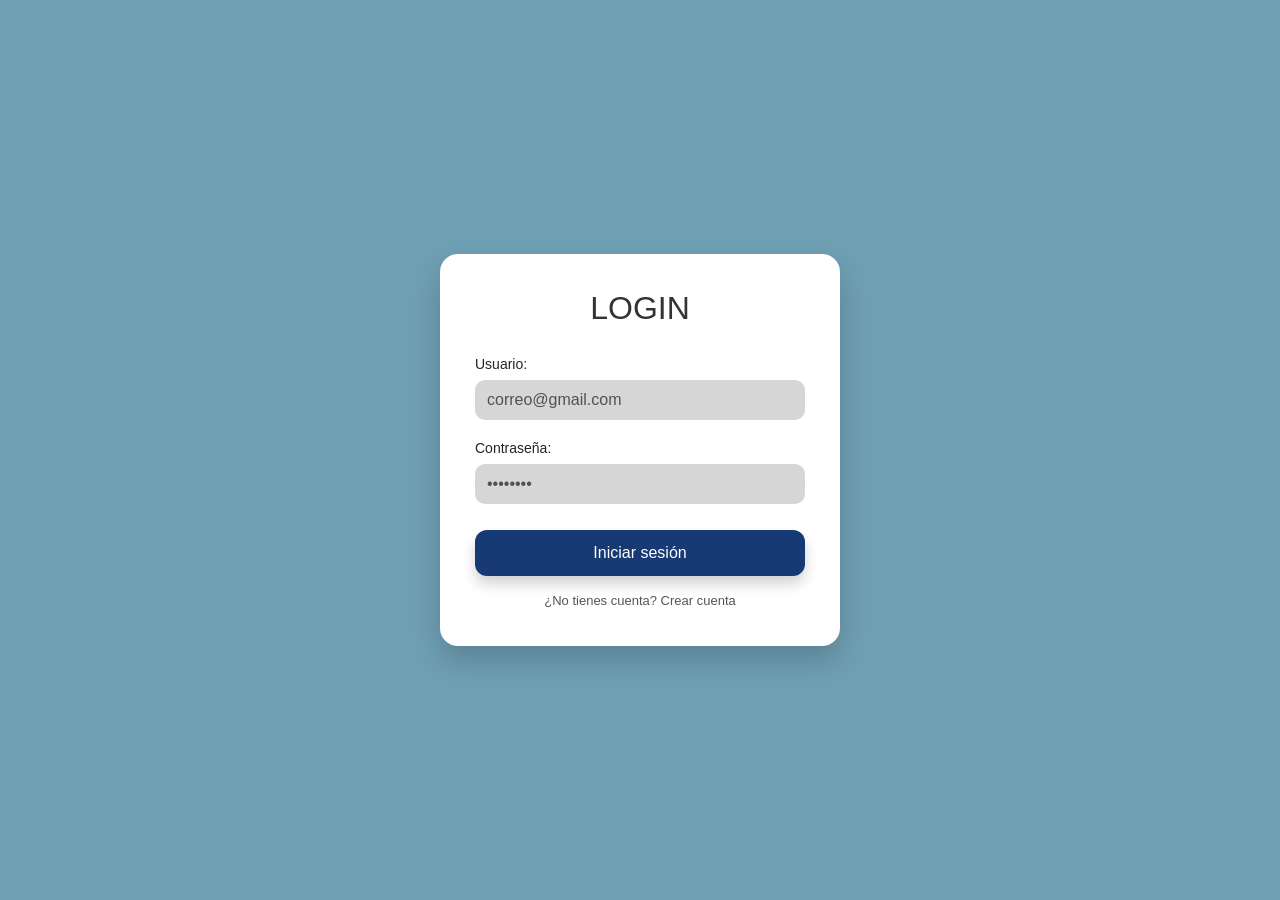
<file: index.html>
<!DOCTYPE html>
<html lang="es">
<head>
    <meta charset="UTF-8">
    <meta name="viewport" content="width=device-width, initial-scale=1.0">
    <title>TareaTime</title>

    <link href="https://cdn.jsdelivr.net/npm/bootstrap@5.3.3/dist/css/bootstrap.min.css" rel="stylesheet">

    <link rel="stylesheet" href="TareaTime/css/styles.css">
</head>
<body>

<div class="tarjeta-login">
    <h2 class="titulo-login">LOGIN</h2>

    <form>
        <div class="mb-3">
            <label class="etiqueta">Usuario:</label>
            <input type="email" class="form-control entrada-texto" placeholder="correo@gmail.com">
        </div>

        <div class="mb-3">
            <label class="etiqueta">Contraseña:</label>
            <input type="password" class="form-control entrada-texto" placeholder="••••••••">
        </div>

        <div class="text-center">
            <button type="button" class="btn boton-login w-100" onclick="window.location.href='TareaTime/pages/post_correct.html'">
                Iniciar sesión
            </button>
        </div>

        <a href="TareaTime/pages/register.html" class="crear-cuenta">
            ¿No tienes cuenta? Crear cuenta
        </a>
    </form>
</div>

</body>
</html>
</file>
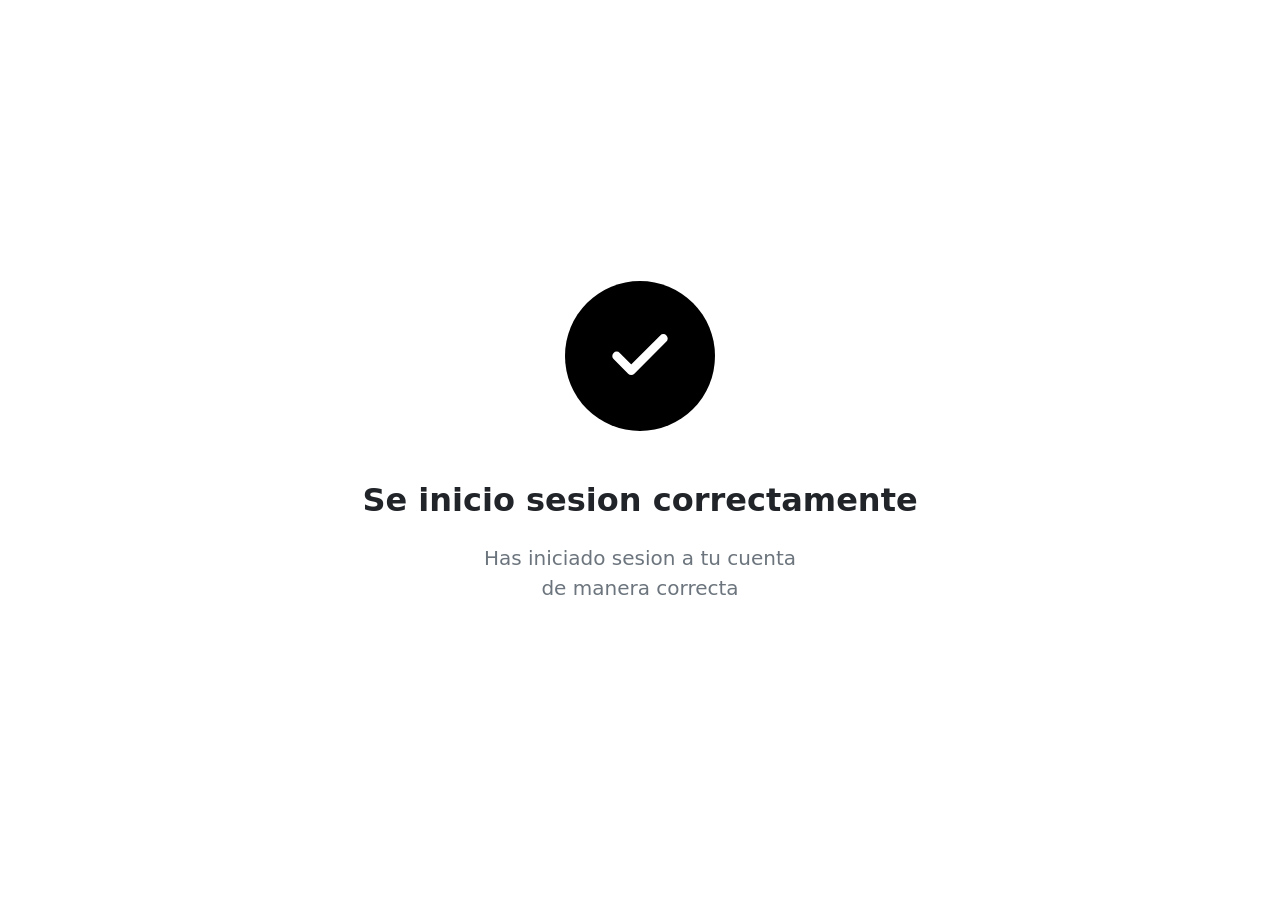
<file: TareaTime/pages/post_correct.html>
<!DOCTYPE html>
<html lang="es">
<head>
    <meta charset="UTF-8">
    <meta name="viewport" content="width=device-width, initial-scale=1.0">
    <title>TareaTime</title>
    <link href="https://cdn.jsdelivr.net/npm/bootstrap@5.3.0/dist/css/bootstrap.min.css" rel="stylesheet">
    <style>
        body {
            background-color: #ffffff; /* Fondo blanco puro */
        }

        /* El círculo negro del centro */
        .success-circle {
            width: 150px;
            height: 150px;
            background-color: #000000;
            border-radius: 50%;
            display: flex;
            align-items: center;
            justify-content: center;
            margin-bottom: 50px;
        }

        /* El checkmark blanco (usando un SVG simple) */
        .checkmark {
            width: 70px;
            height: 70px;
            stroke: white;
            stroke-width: 3;
            fill: none;
        }
        .btn-next {
            background-color: rgba(58, 108, 186, 0.69);
            border: none;
            border-radius: 12px;
            padding: 10px 15px;
            font-size: 14px;
            font-weight: 500;
            box-shadow: 0 4px 6px rgba(59, 153, 246, 0.3);
            position: fixed;
            bottom: 20px;       /* Distancia desde el borde inferior */
            left: 50%;          /* Lo movemos al centro */
            transform: translateX(-50%); /* Ajuste para centrado perfecto */
        }
    </style>
</head>
<body class="d-flex align-items-center min-vh-100">

<div class="container text-center">
    <div class="d-flex justify-content-center">
        <div class="success-circle">
            <svg class="checkmark" viewBox="0 0 24 24">
                <path d="M20 6L9 17l-5-5" stroke-linecap="round" stroke-linejoin="round"/>
            </svg>
        </div>
    </div>

    <h2 class="fw-bold mb-4">Se inicio sesion correctamente</h2>

    <p class="text-secondary fs-5">
        Has iniciado sesion a tu cuenta <br> de manera correcta
    </p>
    <!--    <div class="mt-auto pt-5">-->
    <!--        <button type="submit" class="btn btn-primary btn-next w-100">Continuar</button>-->
    <!--    </div>-->
</div>

</body>
</html>
</file>
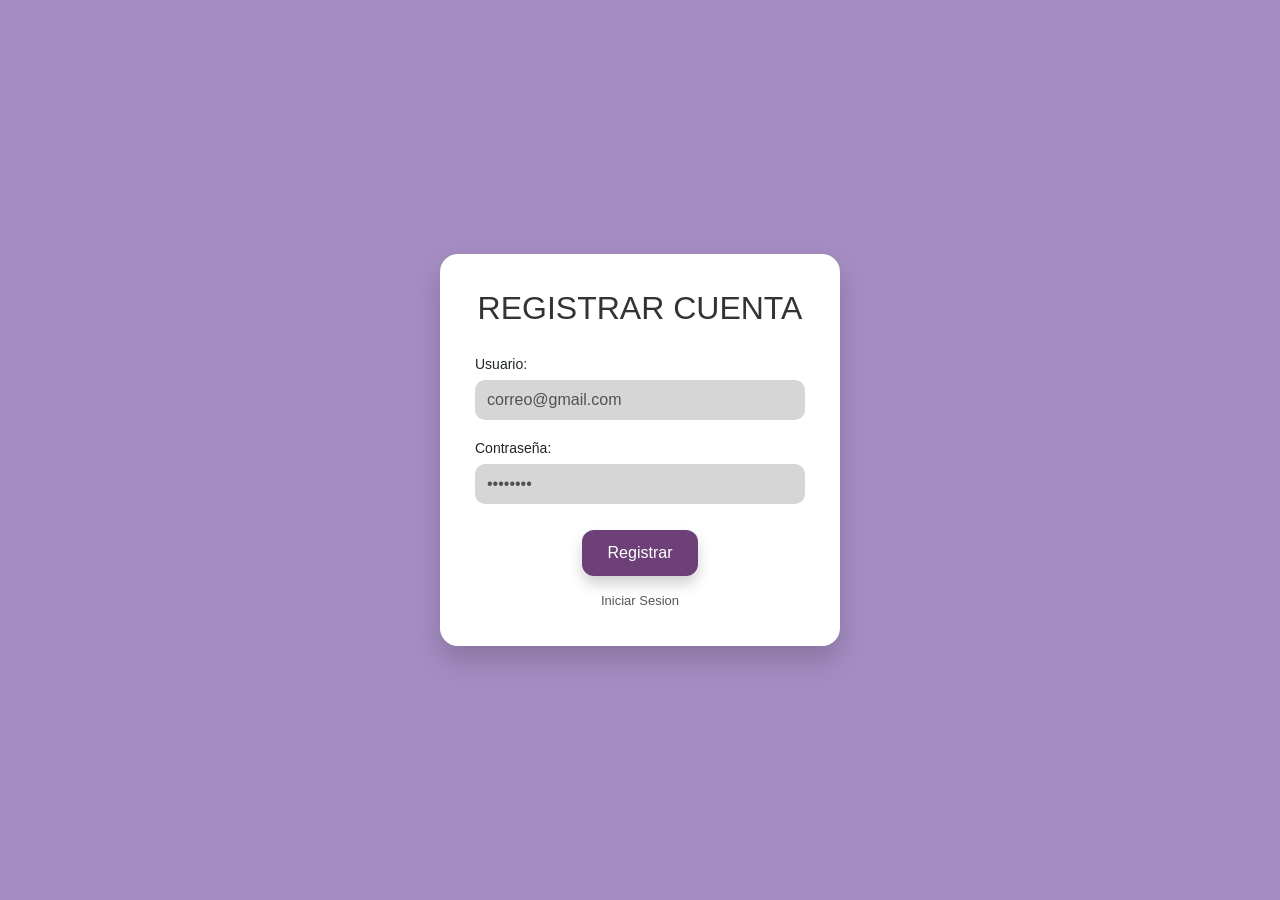
<file: TareaTime/pages/register.html>
<!DOCTYPE html>
<html lang="es">
<head>
    <meta charset="UTF-8">
    <title>TareaTime</title>

    <!-- Bootstrap -->
    <link href="https://cdn.jsdelivr.net/npm/bootstrap@5.3.3/dist/css/bootstrap.min.css" rel="stylesheet">

    <!-- CSS -->
    <link rel="stylesheet" href="../css/styles.css">

</head>
    <body class="body-registro">
        <div class="tarjeta-login">
            <h2 class="titulo-login">
                REGISTRAR CUENTA
            </h2>
            <form id="formRegistro">
                <div class="mb-3">
                    <label class="etiqueta">
                        Usuario:
                    </label>
                    <input type="email" class="form-control entrada-texto" placeholder="correo@gmail.com">
                </div>
                <div class="mb-3">
                    <label class="etiqueta">
                        Contraseña:
                    </label>
                    <input type="password" class="form-control entrada-texto" placeholder="••••••••">
                </div>

                <div class="text-center">
                    <button type="submit" class="btn boton-registro">
                        Registrar
                    </button>
                </div>
                <a href="../../index.html" class="crear-cuenta">
                    Iniciar Sesion
                </a>
            </form>
        </div>
        <script>
        const form = document.getElementById("formRegistro");
        form.addEventListener("submit", function(event){
            event.preventDefault();
            alert("Registro exitoso");
            form.reset();
        });
        </script>
    </body>
</html>
</file>
<file: TareaTime/css/styles.css>
:root{
    --color-fondo: #6f9fb3;
    --color-boton: #173a74;
    --color-botonR: #6D4177;
    --color-input: #d6d6d6;
    --color-texto: #333;
    --color-fondoR: #A58DC2;
}

body{
    min-height: 100vh;
    margin: 0;
    background: var(--color-fondo);
    display: grid;
    place-items: center;
    font-family: Arial, Helvetica, sans-serif;
}

.body-registro{
    min-height: 100vh;
    margin: 0;
    background: var(--color-fondoR);
    display: grid;
    place-items: center;
    font-family: Arial, Helvetica, sans-serif;
}

.tarjeta-login{
    width: 400px;
    background: white;
    padding: 35px;
    border-radius: 18px;
    box-shadow: 0 14px 28px rgba(0,0,0,.18);
}

.titulo-login{
    text-align: center;
    margin-bottom: 25px;
    color: var(--color-texto);
}

.etiqueta{
    font-size: 14px;
    margin-bottom: 5px;
}

.entrada-texto{
    background: var(--color-input);
    border-radius: 10px;
    border: none;
    height: 40px;
}

.boton-login{
    background: var(--color-boton);
    color: white;
    border-radius: 12px;
    padding: 10px 25px;
    margin-top: 10px;
    box-shadow: 0 8px 14px rgba(0,0,0,.18);
}

.boton-login:hover{
    background: #1c458a;
}

.boton-registro{
    background: var(--color-botonR);
    color: white;
    border-radius: 12px;
    padding: 10px 25px;
    margin-top: 10px;
    box-shadow: 0 8px 14px rgba(0,0,0,.18);
}

.boton-registro:hover{
    background: #5a3563;
}

.crear-cuenta{
    display: block;
    text-align: center;
    margin-top: 15px;
    font-size: 13px;
    color: #555;
    text-decoration: none;
}

.crear-cuenta:hover{
    color: black;
    text-decoration: underline;
}
</file>
